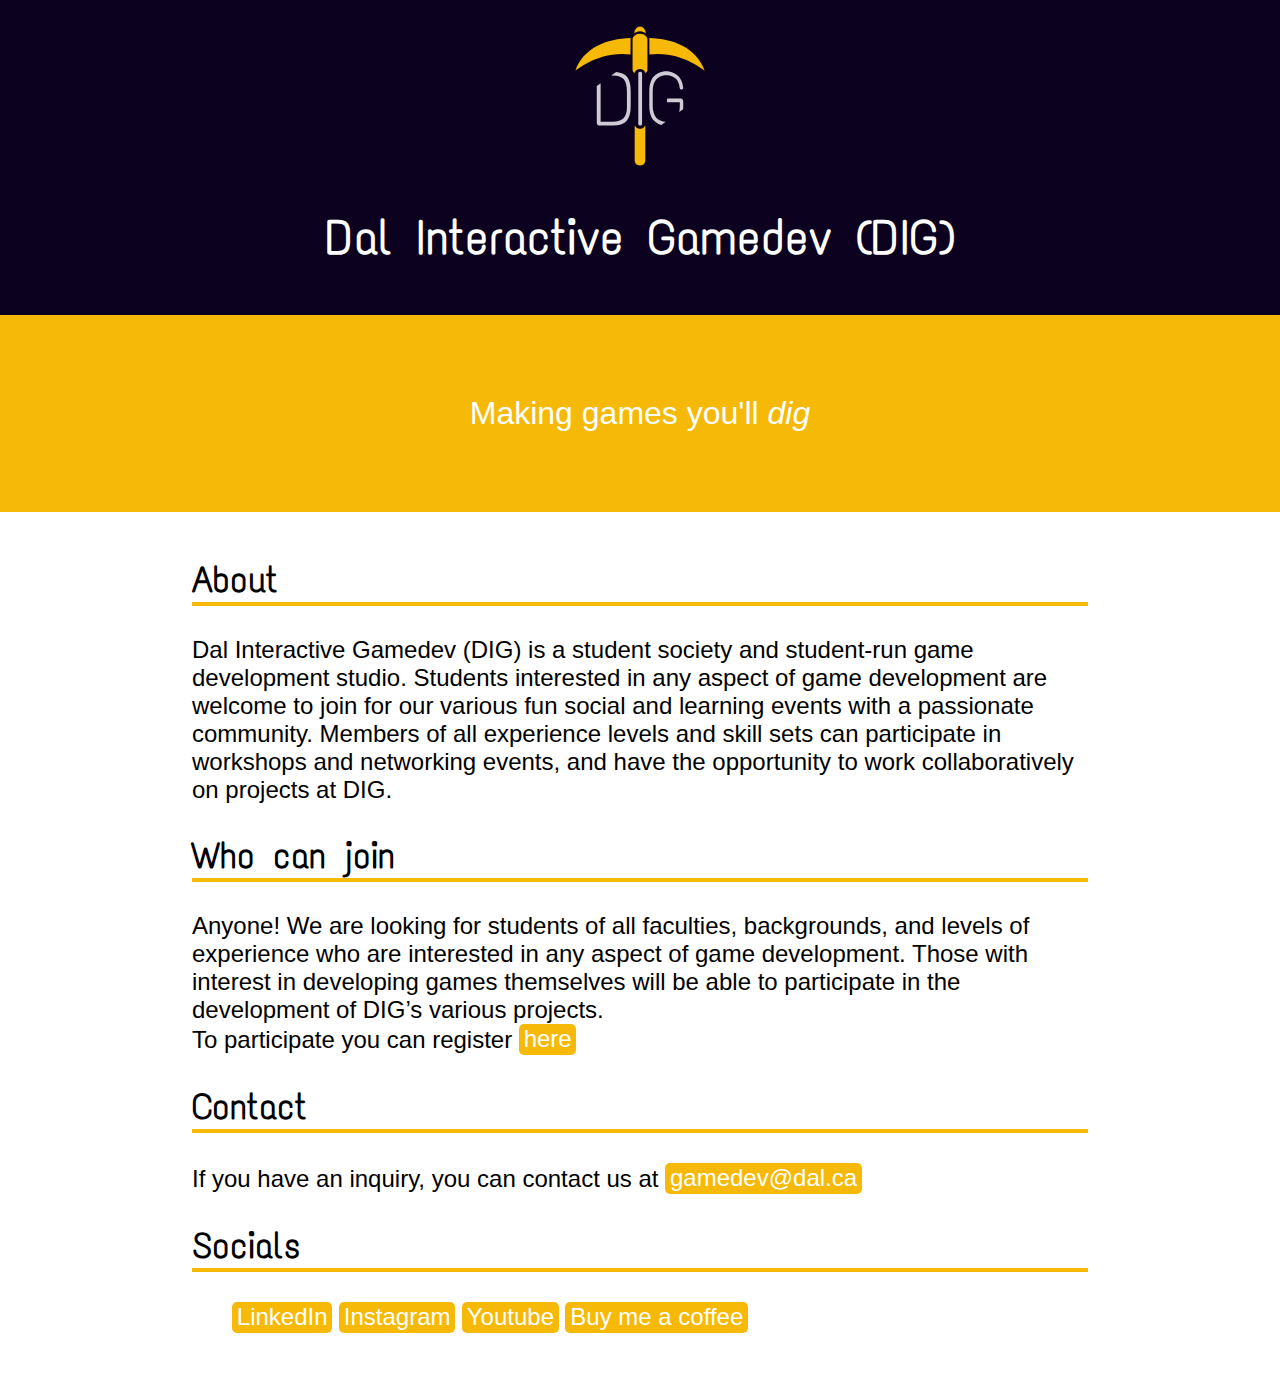
<file: index.html>
<!DOCTYPE html>
<html lang="en">
<head>
    <meta charset="UTF-8">
    <meta http-equiv="X-UA-Compatible" content="IE=edge">
    <meta name="viewport" content="width=device-width, initial-scale=1.0">
    <title>Dal Interactive Gamedev</title>
    <link rel="stylesheet" href="style.css">
    <link rel="icon" href="img/logo.svg">
</head>
<body>
    <header>
        <img src="img/logo.svg" class="logo">
        <h1 class="centerText">Dal Interactive Gamedev (DIG)</h1>
    </header>

    <div class="hero">
        Making games you'll <em>dig</em>
    </div>

    <main>
        <h2>About</h2>
        <p>
            Dal Interactive Gamedev (DIG) is a student society and student-run game development studio.
            Students interested in any aspect of game development are welcome to join for our various fun social and learning events with a passionate community.
            Members of all experience levels and skill sets can participate in workshops and networking events, and have the opportunity to work collaboratively on projects at DIG.
        </p>
        <h2>Who can join</h2>
        <p>
            Anyone! We are looking for students of all faculties, backgrounds, and levels of experience who are interested in any aspect of game development. Those with interest in developing games themselves will be able to participate in the development of DIG’s various projects.<br>To participate you can register <a href="https://forms.office.com/r/EhMUUUSiiZ" target="_blank">here</a>

        </p>
        <h2>Contact</h2>
        <p>If you have an inquiry, you can contact us at <a href="mailto:gamedev@dal.ca">gamedev@dal.ca</a></p>
        <h2>Socials</h2>
        <ul>
            <li>
                <a href="https://www.linkedin.com/company/89988073/admin/" target="_blank">LinkedIn</a>
                <a href="https://www.instagram.com/dal.interactive.gamedev/" target="_blank">Instagram</a>
                <a href="https://www.youtube.com/@dal_gamedev" target="_blank">Youtube</a>
                <a href="https://www.buymeacoffee.com/DalGameDev" target="_blank">Buy me a coffee</a>
            </li>
        </ul>
    </main>
    <script>
        function myFunction() {
            navigator.clipboard.writeText("gamedev@dal.ca");
        }
    </script>
    <script data-name="BMC-Widget" data-cfasync="false" src="https://cdnjs.buymeacoffee.com/1.0.0/widget.prod.min.js" data-id="DalGameDev" data-description="Support me on Buy me a coffee!" data-message="" data-color="#FF813F" data-position="Right" data-x_margin="18" data-y_margin="18"></script>
</body>
</html>
</file>
<file: style.css>
@font-face {
    font-family: 'Text Me One';
    src: url("font/TextMeOne-Regular.ttf");
}

::after, ::before {
    box-sizing: border-box;
}

:root {
    --page-background: #fff;
    --page-primary: #f6b907;
    --page-secondary: #0c021f;
    --page-text: #000;
    --page-text-secondary: #fff;
}

body {
    font-size: 1.5rem;
    font-family: "Arial", sans-serif;
    margin: 0;
    padding: 0;
}

h1, h2, h3, h4, h5, h6 {
    font-family: "Text Me One", sans-serif;
    font-weight: 600;
}
h2, h3, h4, h5, h6 {
    border-bottom: var(--page-primary) 4px solid;
}

main {
    background-color: var(--page-background);
    color: var(--page-text);
    padding: 1rem;
    margin: 0;
}

/* Width should be smaller in desktop view */
@media (min-aspect-ratio: 1/1) {
    main {
        width: 70%;
        margin: 0 auto;
    }
}

.logo {
    height: 10rem;
    
    /* Center image */
    display: block;
    margin-left: auto;
    margin-right: auto;
}

header {
    background-color: var(--page-secondary);
    color: var(--page-text-secondary);
    padding: 1rem;
    margin: 0;
}
.centerText {
    text-align: center;
}

.hero {
    background-color: var(--page-primary);
    color: var(--page-text-secondary);
    padding: 5rem;
    margin: 0;
    text-align: center;
    font-size: 2rem;
}

a {
    display: inline-block;
    border-radius: 5px;
    padding: 0.1rem 0.3rem;
    background-color: var(--page-primary);
    color: var(--page-text-secondary);
    text-decoration: none;
}
button {
    display: inline-block;
    border-radius: 5px;
    padding: 0.1rem 0.3rem;
    background-color: var(--page-primary);
    color: var(--page-text-secondary);
    text-decoration: none;
}

li {
    list-style-type: none;
}
</file>
